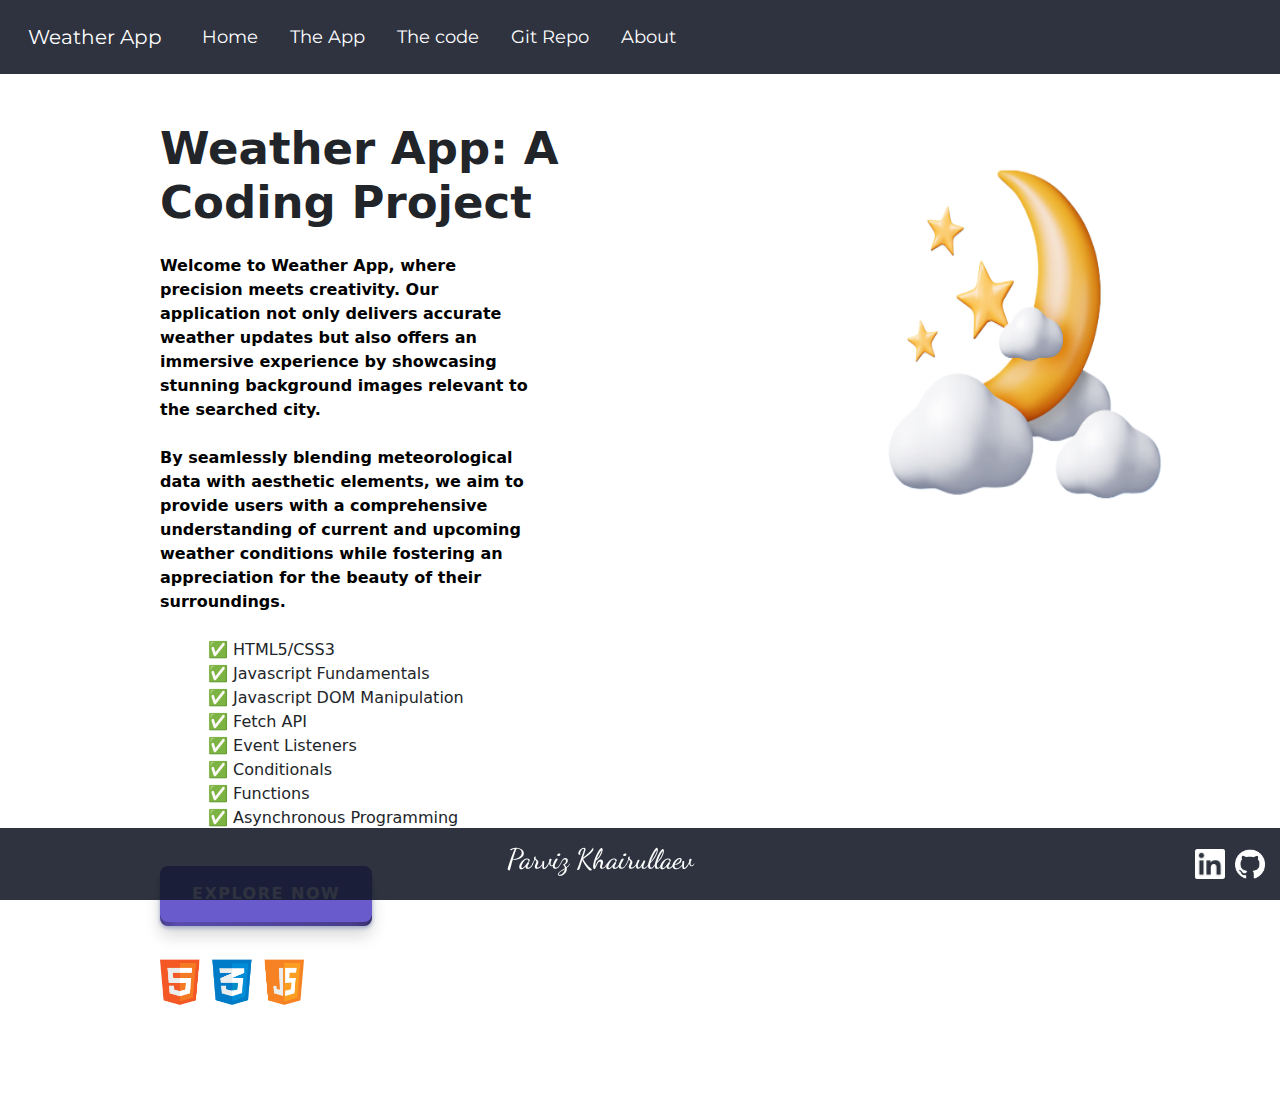
<file: index.html>
<!DOCTYPE html>
<html lang="en">
<head>
  <meta charset="UTF-8">
  <meta name="viewport" content="width=device-width, initial-scale=1.0">
  <title>Weather app</title>
  <link href="https://cdn.jsdelivr.net/npm/bootstrap@5.3.0-alpha1/dist/css/bootstrap.min.css" rel="stylesheet">
  <link rel="stylesheet" href="./style.css">
</head>
<body>
  <header class="header">
    <nav class="navbar navbar-expand-lg">
      <div class="container-fluid">
        <a class="navbar-brand" href="index.html">Weather App</a>
        <button class="navbar-toggler" type="button" data-bs-toggle="collapse" data-bs-target="#navbarSupportedContent"
          aria-controls="navbarSupportedContent" aria-expanded="false" aria-label="Toggle navigation">
          <span class="navbar-toggler-icon"></span>
        </button>
        <div class="collapse navbar-collapse" id="navbarSupportedContent">
          <ul class="navbar-nav">
            <li class="nav-item">
              <a class="nav-link" href="index.html">Home</a>
            </li>
            <li class="nav-item">
              <a class="nav-link" href="app.html">The App</a>
            </li>
            <li class="nav-item">
              <a class="nav-link" href="code.html">The code</a>
            </li>
            <li class="nav-item">
              <a class="nav-link" href="https://github.com/Parviz-khrl/weatherapp" target="_blank">Git Repo</a>
            </li>
            <li class="nav-item">
              <a class="nav-link" href="https://parvizkportfolio.netlify.app/" target="_blank">About</a>
            </li>
          </ul>
        </div>
      </div>
    </nav>
  </header>

  <main class="home-main">
    <section class="left-content">
      <h1 id="heading1">Weather App: A Coding Project</h1>
      <p>Welcome to Weather App, where precision meets creativity. Our application not only delivers accurate weather updates but also offers an immersive experience by showcasing stunning background images relevant to the searched city.</p>
      <p>By seamlessly blending meteorological data with aesthetic elements, we aim to provide users with a comprehensive understanding of current and upcoming weather conditions while fostering an appreciation for the beauty of their surroundings.</p>
      <ul class="checkmark">
        <li>✅ HTML5/CSS3</li>
        <li>✅ Javascript Fundamentals</li>
        <li>✅ Javascript DOM Manipulation</li>
        <li>✅ Fetch API</li>
        <li>✅ Event Listeners</li>
        <li>✅ Conditionals</li>
        <li>✅ Functions</li>
        <li>✅ Asynchronous Programming</li>
      </ul>
      <a href="app.html" class="pushable btn btn-primary">
        <span class="shadow"></span>
        <span class="edge"></span>
        <span class="front">Explore Now</span>
      </a>  
      <div>
        <img class="logo-icons" src="./icons.png" alt="App Icons">
      </div>
    </section>
    <section class="right-content">
      <img class="weather-icon" src="./weather.png" alt="Weather Icon">
    </section>
  </main>
  
  
  <footer>
    <div class="footer-content">
      <h3>Parviz Khairullaev</h3>
    </div>
    <div class="footer-icons">
      <a href="https://www.linkedin.com/in/parviz-khairullaev-413b42216/" target="_blank">
        <img src="./linkedin.png" alt="linkedinicon" class="icon" />
      </a>
      <a href="https://github.com/Parviz-khrl" target="_blank">
        <img src="./github.png" alt="githubicon" class="icon" />
      </a>
    </div>
  </footer>

  <script src="./script.js" defer></script>
  <script src="https://cdn.jsdelivr.net/npm/bootstrap@5.3.0-alpha1/dist/js/bootstrap.bundle.min.js"></script>
</body>
</html>
</file>
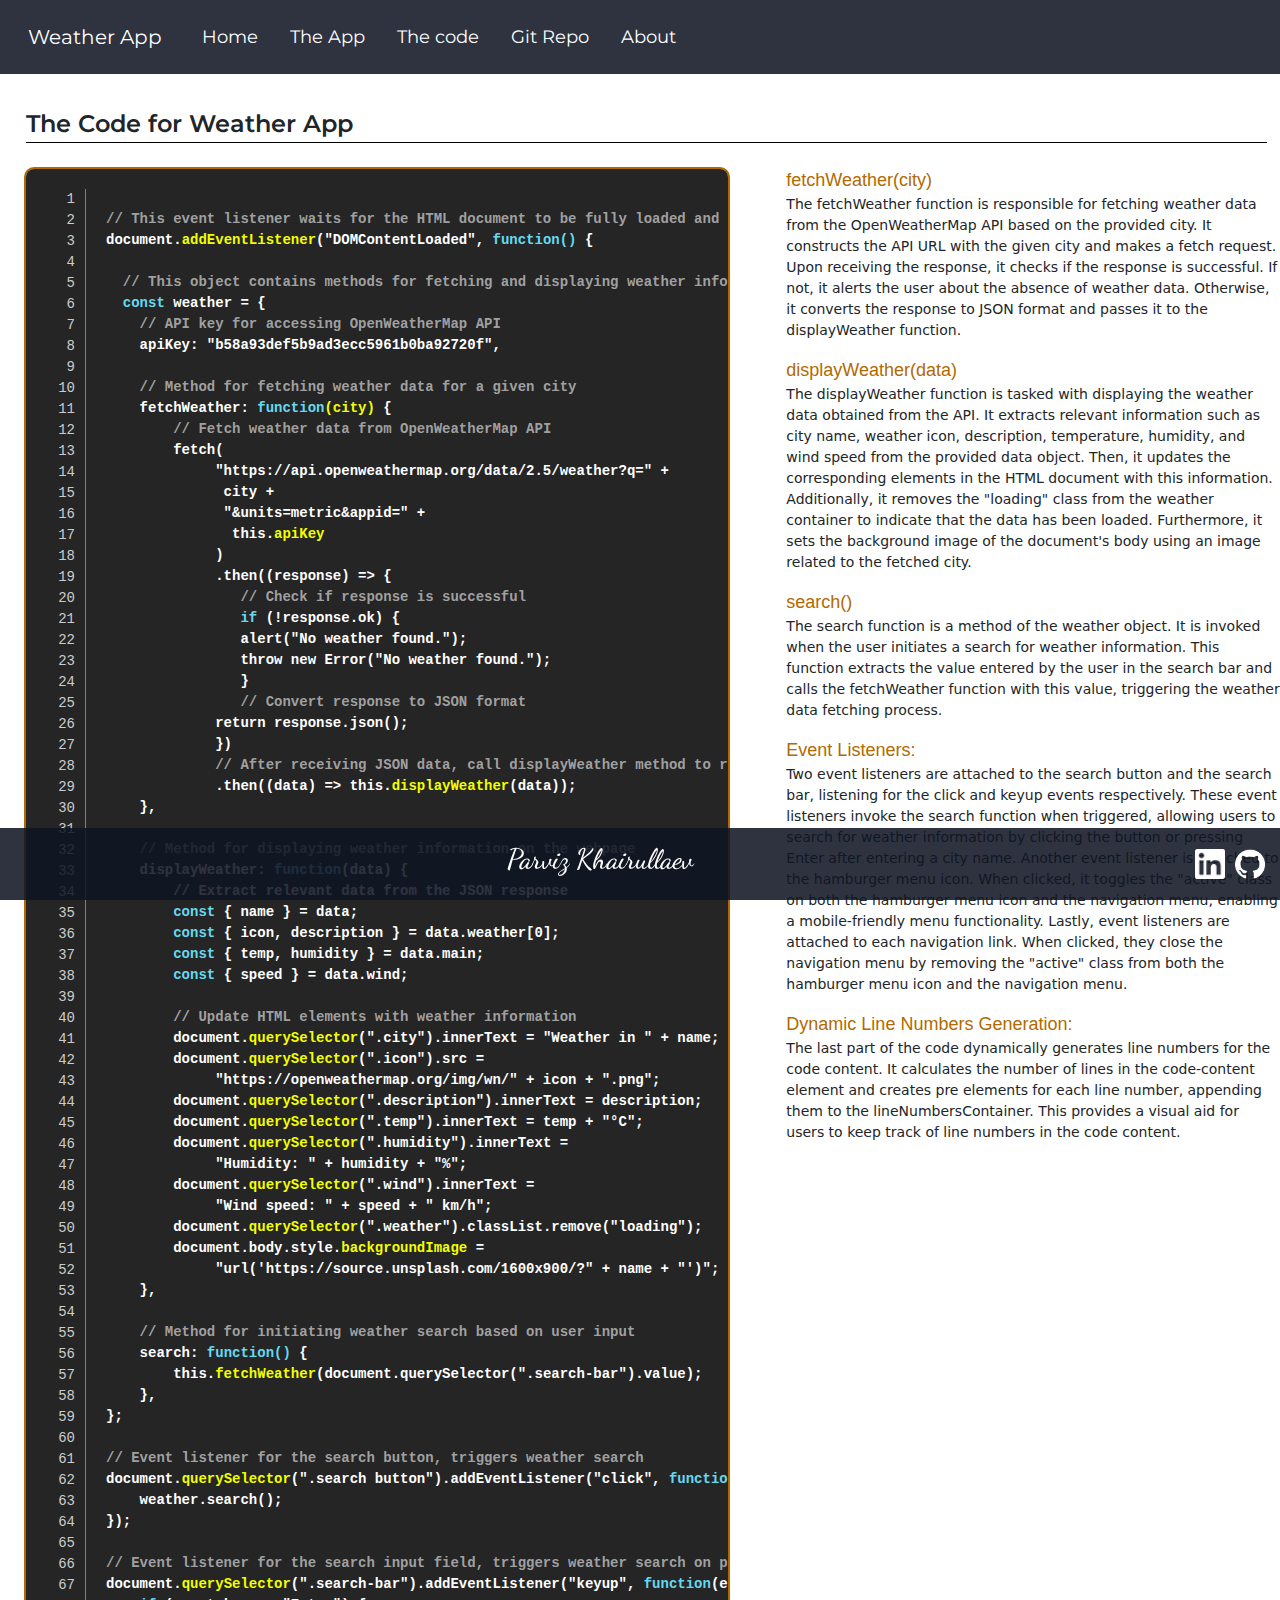
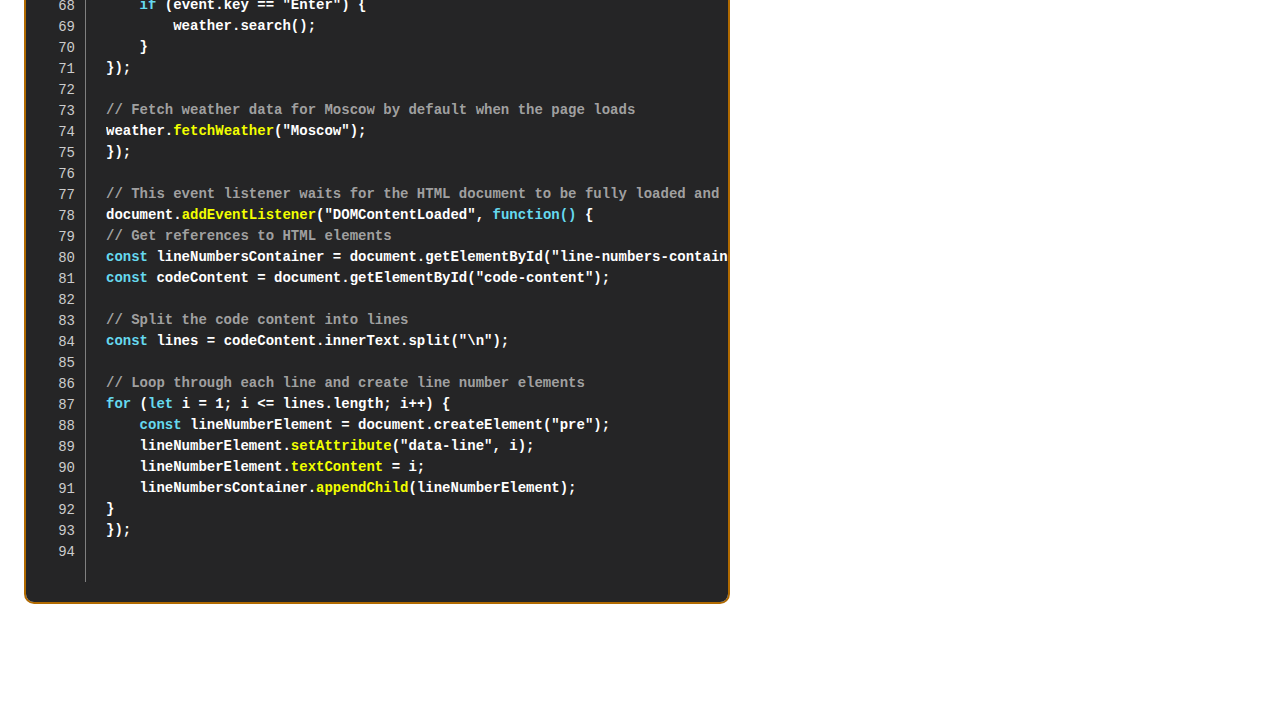
<file: code.html>
<!DOCTYPE html>
<html lang="en">
<head>
<meta charset="UTF-8">
<meta name="viewport" content="width=device-width, initial-scale=1.0">
<title>Weather app</title>
<link href="https://cdn.jsdelivr.net/npm/bootstrap@5.3.0-alpha1/dist/css/bootstrap.min.css" rel="stylesheet">
<link rel="preconnect" href="https://fonts.gstatic.com">
<link href="https://fonts.googleapis.com/css2?family=Open+Sans&display=swap" rel="stylesheet">
<link rel="stylesheet" href="./style.css">
</head>
<body>
    <header class="header">
      <nav class="navbar navbar-expand-lg">
          <div class="container-fluid">
              <a class="navbar-brand" href="index.html">Weather App</a>
              <button class="navbar-toggler" type="button" data-bs-toggle="collapse" data-bs-target="#navbarNav"
                      aria-controls="navbarNav" aria-expanded="false" aria-label="Toggle navigation">
                  <span class="navbar-toggler-icon"></span>
              </button>
              <div class="collapse navbar-collapse" id="navbarNav">
                  <ul class="navbar-nav">
                      <li class="nav-item">
                          <a class="nav-link" href="index.html">Home</a>
                      </li>
                      <li class="nav-item">
                          <a class="nav-link" href="app.html">The App</a>
                      </li>
                      <li class="nav-item">
                          <a class="nav-link" href="code.html">The code</a>
                      </li>
                      <li class="nav-item">
                          <a class="nav-link" href="https://github.com/Parviz-khrl/weatherapp" target="_blank">Git Repo</a>
                      </li>
                      <li class="nav-item">
                         <a class="nav-link" href="https://parvizkportfolio.netlify.app/" target="_blank">About</a>
                      </li>
                  </ul>
              </div>
          </div>
      </nav>
    </header>

    <main class="main-code">
        <div class="code-header">The Code for Weather App</div>
        <div class="code-container1">
            <div class="code-container">
                <div class="line-numbers" id="line-numbers-container">
                </div>
                <div class="code-editor">
<pre id="code-content"><span id="comments">// This event listener waits for the HTML document to be fully loaded and parsed before executing its code</span>
document.<span id="comment-yellow">addEventListener</span>("DOMContentLoaded", <span id="comment-blue">function()</span> {
                          
  <span id="comments">// This object contains methods for fetching and displaying weather information</span>
  <span id="comment-blue">const</span> weather = {
    <span id="comments">// API key for accessing OpenWeatherMap API</span>
    apiKey: "b58a93def5b9ad3ecc5961b0ba92720f",
                              
    <span id="comments">// Method for fetching weather data for a given city</span>
    fetchWeather: <span id="comment-blue">function</span><span id="comment-yellow">(city)</span> {
        <span id="comments">// Fetch weather data from OpenWeatherMap API</span>
        fetch(
             "https://api.openweathermap.org/data/2.5/weather?q=" +
              city +
              "&units=metric&appid=" +
               this.<span id="comment-yellow">apiKey</span>
             )
             .then((response) => {
                <span id="comments">// Check if response is successful</span>
                <span id="comment-blue">if</span> (!response.ok) {
                alert("No weather found.");
                throw new Error("No weather found.");
                }
                <span id="comments">// Convert response to JSON format</span>
             return response.json();
             })
             <span id="comments">// After receiving JSON data, call displayWeather method to render weather information</span>
             .then((data) => this.<span id="comment-yellow">displayWeather</span>(data));
    },
                                
    <span id="comments">// Method for displaying weather information on the webpage</span>
    displayWeather: <span id="comment-blue">function</span>(data) {
        // Extract relevant data from the JSON response</span>
        <span id="comment-blue">const</span> { name } = data;
        <span id="comment-blue">const</span> { icon, description } = data.weather[0];
        <span id="comment-blue">const</span> { temp, humidity } = data.main;
        <span id="comment-blue">const</span> { speed } = data.wind;
                                    
        <span id="comments">// Update HTML elements with weather information</span>
        document.<span id="comment-yellow">querySelector</span>(".city").innerText = "Weather in " + name;
        document.<span id="comment-yellow">querySelector</span>(".icon").src =
             "https://openweathermap.org/img/wn/" + icon + ".png";
        document.<span id="comment-yellow">querySelector</span>(".description").innerText = description;
        document.<span id="comment-yellow">querySelector</span>(".temp").innerText = temp + "°C";
        document.<span id="comment-yellow">querySelector</span>(".humidity").innerText =
             "Humidity: " + humidity + "%";
        document.<span id="comment-yellow">querySelector</span>(".wind").innerText =
             "Wind speed: " + speed + " km/h";
        document.<span id="comment-yellow">querySelector</span>(".weather").classList.remove("loading");
        document.body.style.<span id="comment-yellow">backgroundImage</span> =
             "url('https://source.unsplash.com/1600x900/?" + name + "')";
    },
                              
    <span id="comments">// Method for initiating weather search based on user input</span>
    search: <span id="comment-blue">function()</span> {
        this.<span id="comment-yellow">fetchWeather</span>(document.querySelector(".search-bar").value);
    },
};

<span id="comments">// Event listener for the search button, triggers weather search</span>
document.<span id="comment-yellow">querySelector</span>(".search button").addEventListener("click", <span id="comment-blue">function()</span> {
    weather.search();
});

<span id="comments">// Event listener for the search input field, triggers weather search on pressing Enter</span>
document.<span id="comment-yellow">querySelector</span>(".search-bar").addEventListener("keyup", <span id="comment-blue">function</span>(event) {
    <span id="comment-blue">if</span> (event.key == "Enter") {
        weather.search();
    }
});

<span id="comments">// Fetch weather data for Moscow by default when the page loads</span>
weather.<span id="comment-yellow">fetchWeather</span>("Moscow");
});

<span id="comments">// This event listener waits for the HTML document to be fully loaded and parsed before executing its code</span>
document.<span id="comment-yellow">addEventListener</span>("DOMContentLoaded", <span id="comment-blue">function()</span> {
<span id="comments">// Get references to HTML elements</span>
<span id="comment-blue">const</span> lineNumbersContainer = document.getElementById("line-numbers-container");
<span id="comment-blue">const</span> codeContent = document.getElementById("code-content");

<span id="comments">// Split the code content into lines</span>
<span id="comment-blue">const</span> lines = codeContent.innerText.split("\n");

<span id="comments">// Loop through each line and create line number elements</span>
<span id="comment-blue">for</span> (<span id="comment-blue">let</span> i = 1; i <= lines.length; i++) {
    <span id="comment-blue">const</span> lineNumberElement = document.createElement("pre");
    lineNumberElement.<span id="comment-yellow">setAttribute</span>("data-line", i);
    lineNumberElement.<span id="comment-yellow">textContent</span> = i;
    lineNumbersContainer.<span id="comment-yellow">appendChild</span>(lineNumberElement);
}
});
 
</pre>
                </div>
            </div>
            <div class="description-cont">
                <div>
                    <ol>
                        <li>fetchWeather(city)</li>
                        <p>The fetchWeather function is responsible for fetching weather data from the OpenWeatherMap API based
                            on the provided city. It constructs the API URL with the given city and makes a fetch request.
                            Upon receiving the response, it checks if the response is successful. If not, it alerts the user
                            about the absence of weather data. Otherwise, it converts the response to JSON format and passes
                            it to the displayWeather function.</p>
                        <li>displayWeather(data)</li>
                        <p>The displayWeather function is tasked with displaying the weather data obtained from the API. It
                            extracts relevant information such as city name, weather icon, description, temperature, humidity,
                            and wind speed from the provided data object. Then, it updates the corresponding elements in the
                            HTML document with this information. Additionally, it removes the "loading" class from the weather
                            container to indicate that the data has been loaded. Furthermore, it sets the background image of
                            the document's body using an image related to the fetched city.</p>
                        <li>search()</li>
                        <p>The search function is a method of the weather object. It is invoked when the user initiates a
                            search for weather information. This function extracts the value entered by the user in the search
                            bar and calls the fetchWeather function with this value, triggering the weather data fetching
                            process.</p>
                        <li>Event Listeners:</li>
                        <p>Two event listeners are attached to the search button and the search bar, listening for the click
                            and keyup events respectively. These event listeners invoke the search function when triggered,
                            allowing users to search for weather information by clicking the button or pressing Enter after
                            entering a city name. Another event listener is attached to the hamburger menu icon. When
                            clicked, it toggles the "active" class on both the hamburger menu icon and the navigation menu,
                            enabling a mobile-friendly menu functionality. Lastly, event listeners are attached to each
                            navigation link. When clicked, they close the navigation menu by removing the "active" class from
                            both the hamburger menu icon and the navigation menu.</p>
                        <li>Dynamic Line Numbers Generation:</li>
                        <p>The last part of the code dynamically generates line numbers for the code content. It calculates
                            the number of lines in the code-content element and creates pre elements for each line number,
                            appending them to the lineNumbersContainer. This provides a visual aid for users to keep track of
                            line numbers in the code content.</p>
                    </ol>
                </div>
            </div>
        </div>
    </main>

    <footer>
        <div class="footer-content">
          <h3>Parviz Khairullaev</h3>
        </div>
        <div class="footer-icons">
          <a href="https://www.linkedin.com/in/parviz-khairullaev-413b42216/" target="_blank">
            <img src="./linkedin.png" alt="linkedinicon" class="icon" />
          </a>
          <a href="https://github.com/Parviz-khrl" target="_blank">
            <img src="./github.png" alt="githubicon" class="icon" />
          </a>
        </div>
      </footer>
      
    <script src="./script.js" defer></script>
    <script src="https://cdn.jsdelivr.net/npm/bootstrap@5.3.0-alpha1/dist/js/bootstrap.bundle.min.js"></script>
</body>
</html>
</file>
<file: style.css>
@import url('https://fonts.googleapis.com/css2?family=Amatic+SC:wght@400;700&family=Dancing+Script:wght@400..700&family=Montserrat:ital,wght@0,100..900;1,100..900&family=Roboto:ital,wght@0,100;0,300;0,400;0,500;0,700;0,900;1,100;1,300;1,400;1,500;1,700;1,900&family=Satisfy&family=Shadows+Into+Light&display=swap');

* {
  margin: 0;
  padding: 0;
  box-sizing: border-box;
}


body {
  margin: 0;
  padding: 0;
  background-repeat: no-repeat;
  background-size: cover;
  background-position: center;
}

li {
  list-style: none;
}

.navbar-brand {
  text-decoration: none;
  color: #fff;
}

.navbar-brand:hover {
  color: #9a9898;
}

.navbar {
  padding: 1rem 1rem;
  background-color: #0f1522de;
  font-family: "Montserrat", sans-serif;
}

.nav-item {
  margin-left: 1rem;
}

.nav-link{
  font-size: 1.1rem;
  font-weight: 400;
  color: #ffffff;
}

.nav-link:hover{
  color: #9a9898;
  transition: all 0.2s ease-in-out;
}

.navbar-toggler{
  color: #ffffffde;
  background-color: rgba(216, 216, 216, 0.918);
}

.app-main {
  display: flex;
  justify-content: end;
  margin-top: 4.5em;
}

.home-main {
  display: flex;
  flex-wrap: 1;
  justify-content: center;
}

.left-content {
  width: 60%;
  padding: 3rem 6rem;
}

.left-content h1{
  font-size: 45px;
  font-weight: 800;
}

.left-content p{
  width: 65%;
  margin-top: 1.5rem;
  margin-bottom: 1.5rem;
  font-weight: 700;
  color: hsl(0, 0%, 0%);
}

.right-content {
  width: 30%;
}

.checkmark li{
  font-weight: 500;
  padding-left: 1em;
}

.weather-icon {
  width: 100%;
  height: 55%;
  max-width: 400px;
}

.logo-icons {
  width: 25%;
  margin-top: 1em;
  margin-bottom: 2.5rem;
  flex-shrink: 0;
}

.card {
  background: #0f1522de;
  color: white;
  padding: 2em;
  border-radius: 30px;
  width: 90%;
  max-width: 420px;
  margin: 1em;
  font-family: 'Open Sans', sans-serif;
  font-size: 120%;
}

.search button {
  background: transparent;
  border: none;
  cursor: pointer;
  transition: transform 0.3s ease;
  margin-bottom: 2rem;
  background: #7c7c7c2b;
  color: white;
  height: 44px;
  width: 44px;
  border-radius: 50%;
}

.search button:hover {
  transform: scale(1.1);
}

.search button svg {
  color: #fff; 
  width: 30px; 
  height: 30px; 
  
}

.search button svg path {
  transition: fill 0.3s ease;
}

.search button:hover svg path {
  fill: #9a9898; 
}

input.search-bar {
  border: none;
  outline: none;
  padding: 0.4em 1.5em;
  border-radius: 24px;
  background: #7c7c7c2b;
  color: white;
  font-family: inherit;
  font-size: 105%;
  height: 45px;
  width: 80%; 
  max-width: 300px;
  cursor: pointer;
}

.search-bar:focus {
  background-color: #fff;
  color: #333; 
  border-color: #0048ff; 
  box-shadow: 0 0 10px #25b0daa0, 0 0 20px #27b0daa0, 0 0 40px #27b0daa0;
  transition: 0.2s ease-in-out;
}


.pushable {
  position: relative;
  background: transparent;
  padding: 0px;
  margin-top: 1.5rem;
  margin-bottom: 1rem;
  border: none;
  cursor: pointer;
  outline-offset: 4px;
  outline-color: deeppink;
  transition: filter 250ms;
  -webkit-tap-highlight-color: rgba(0, 0, 0, 0);
}

.shadow {
  position: absolute;
  top: 0;
  left: 0;
  height: 100%;
  width: 100%;
  background: hsl(226, 25%, 69%);
  border-radius: 8px;
  filter: blur(2px);
  will-change: transform;
  transform: translateY(2px);
  transition: transform 600ms cubic-bezier(0.3, 0.7, 0.4, 1);
}

.edge {
  position: absolute;
  top: 0;
  left: 0;
  height: 100%;
  width: 100%;
  border-radius: 8px;
  background: linear-gradient(
    to right,
    hsl(248, 39%, 39%) 0%,
    hsl(248, 39%, 49%) 8%,
    hsl(248, 39%, 39%) 92%,
    hsl(248, 39%, 29%) 100%
  );
}

.front {
  display: block;
  position: relative;
  border-radius: 8px;
  background: hsl(248, 53%, 58%);
  padding: 16px 32px;
  color: white;
  font-weight: 600;
  text-transform: uppercase;
  letter-spacing: 1.5px;
  font-size: 1rem;
  transform: translateY(-4px);
  transition: transform 600ms cubic-bezier(0.3, 0.7, 0.4, 1);
}

.pushable:hover {
  filter: brightness(110%);
}

.pushable:hover .front {
  transform: translateY(-6px);
  transition: transform 250ms cubic-bezier(0.3, 0.7, 0.4, 1.5);
}

.pushable:active .front {
  transform: translateY(-2px);
  transition: transform 34ms;
}

.pushable:hover .shadow {
  transform: translateY(4px);
  transition: transform 250ms cubic-bezier(0.3, 0.7, 0.4, 1.5);
}

.pushable:active .shadow {
  transform: translateY(1px);
  transition: transform 34ms;
}

.pushable:focus:not(:focus-visible) {
  outline: none;
}


h1.temp {
  margin: 0;
  margin-bottom: 0.4em;
}

.flex {
  display: flex;
  align-items: center;
}

.description {
  text-transform: capitalize;
  margin-left: 8px;
}

.weather.loading {
  visibility: hidden;
  max-height: 20px;
  position: relative;
}

.weather.loading:after {
  visibility: visible;
  content: "Loading...";
  color: white;
  position: absolute;
  top: 0;
  left: 20px;
}

footer {
  position: fixed;
  bottom: 0;
  background-color: #0f1522de;
  color: white;
  padding: 15px;
  text-align: center;
  width: 100%;
  display: flex;
  justify-content: space-between;
  align-items: center;
}

.footer-content {
  flex-grow: 1;
  font-family: "Dancing Script", cursive;
}

.footer-icons {
  display: flex;
  align-items: center;
}

.icon {
  width: 30px;
  height: 30px;
  margin-left: 10px;
}

.icon:hover {
  cursor: pointer;
  width: 35px;
  height: 35px;
  transition: 0.2s ease-in-out;
}

.main-code{
  margin-bottom: 6rem;
}
.code-container1{
  display: flex;
  justify-content: center;
  align-content: center;
}

.code-header {
  position: relative;
  left: 2%;
  margin-top: 2rem;
  font-size: 24px;
  width: 97%;
  font-family: 'Montserrat', sans-serif;
  font-weight: 600;
  border-bottom: 1px solid  #000000;
}

.code-container {
  background-color: #252526; 
  color: #CCCCCC; 
  font-family: 'Segoe UI', Tahoma, Geneva, Verdana, sans-serif;
  width: 800px;
  margin: 1.5rem;
  padding: 20px;
  box-sizing: border-box;
  border: 2px solid  #b16a00;
  border-radius: 10px;
  display: flex; 
  overflow-y: auto;
}

.description-cont{
  width: 600px;
  margin-top: 1.5rem;
  font-size: 14px;
}

.line-numbers {
  flex: 0 0 auto; 
  width: 40px; 
  border-right: 1px solid #808080; 
  padding-right: 10px; 
  box-sizing: border-box;
  overflow-y: auto; 
}

#comments{
  color: #acacacee;
}

#comment-blue{
  color: #66d9ef;
}

#comment-yellow{
  color: #f2ff00;
}
.code-editor {
  background-color: #252526; 
  color: #CCCCCC; 
  border-radius: 5px;
  padding: 20px;
  box-sizing: border-box;
  flex: 1; 
  position: relative; 
}


.code-editor pre {
  font-family: 'Courier New', Courier, monospace;
  font-size: 14px;
  line-height: 1.5;
  margin: 0;
  color: #ffffff;
  font-weight: 700;
}


.line-numbers pre {
  font-family: 'Courier New', Courier, monospace;
  font-size: 14px;
  line-height: 1.5;
  margin: 0;
  text-align: right; 
  user-select: none; 
}

.line-numbers pre::before {
  content: attr(data-line);
  display: block;
  position: absolute;
  right: 100%; 
  width: 100%;
  text-align: right; 
  padding-right: 5px; 
  color: #808080; 
  pointer-events: none; 
}

.description-cont li{
  color: #b16a00;
  font-size: 18px;
  font-family: "Amatic", sans-serif;
}


@media only screen and (min-width: 1450px) and (max-width: 1910px) {
  .code-header {
    width: 75%;
    position: relative;
    left: 14%;
  }
}


@media screen and (max-width: 768px) {
  
  .home-main {
    flex-direction: column;
    align-items: center;
  }

  .left-content {
    width: 100%;
    padding: 3rem 2rem;
  }

  .left-content h1 {
    font-size: 35px;
    font-weight: 700;
  }

  .left-content p {
    width: 100%;
    margin-top: 1rem;
    margin-bottom: 1rem;
    font-weight: 500;
    font-size: 14px;
    text-align: justify;
  }

  .checkmark li {
    font-weight: 500;
    padding-left: 1em;
  }

  .right-content {
    width: 100%;
    text-align: center;
    margin-top: 2rem;
  }

  .weather-icon {
    display: none;
  }

 .code-container1 {
    flex-direction: column;
    align-items: center;
}

.code-header{
  width: 90%;
  position: relative;
  left: 5%;
}

.code-container {
    width: 90%;
    padding: 20px;
    box-sizing: border-box;
    overflow-y: auto; 
}

.line-numbers{
  width: 40px;
}

.description-cont {
    width: 90%;
    margin-top: 1.5rem;
}
}
</file>
